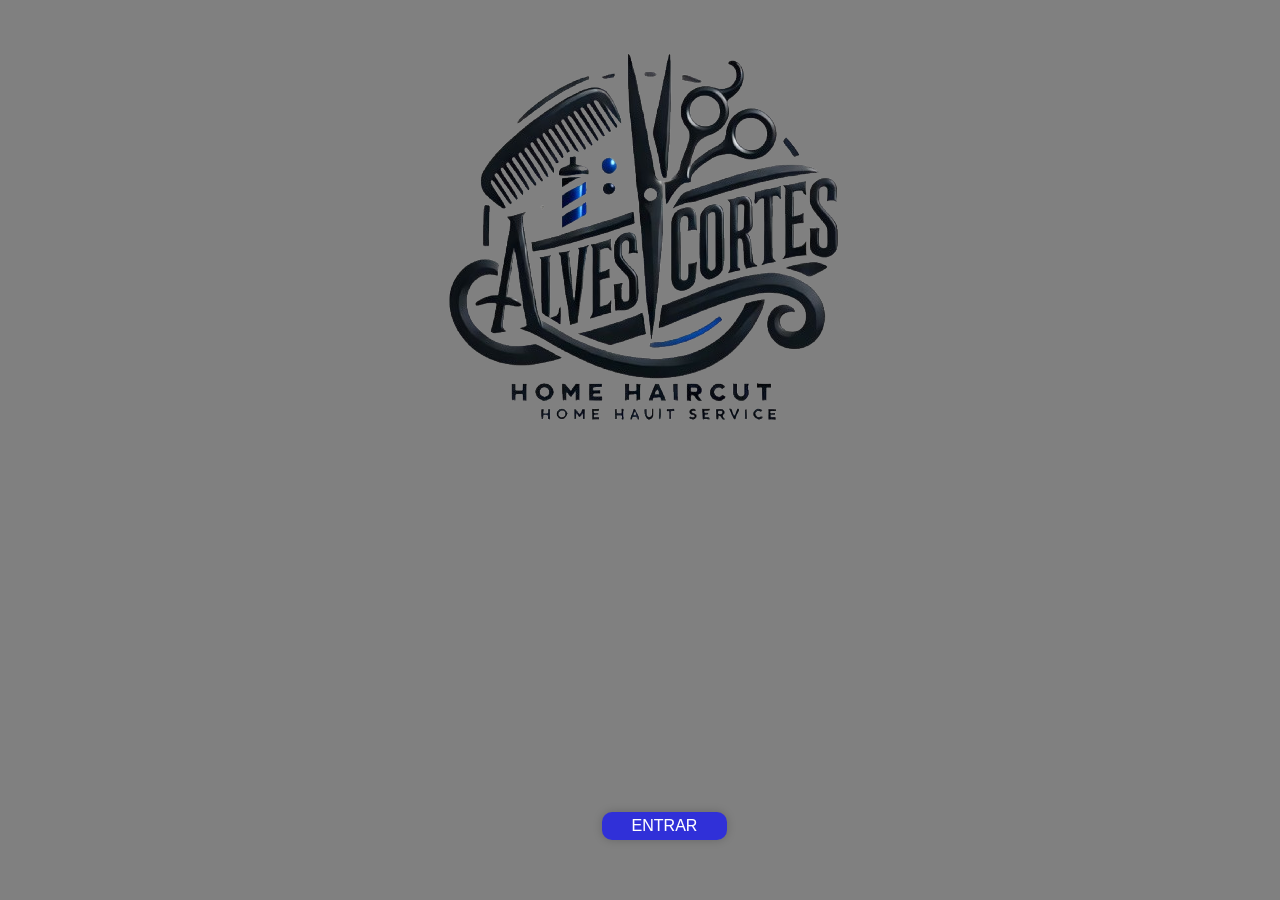
<file: index.html>
<!DOCTYPE html>
<html lang="pt-br">
<head>
    <meta charset="UTF-8">
    <meta http-equiv="X-UA-Compatible" content="IE=edge">
    <meta name="viewport" content="width=device-width, initial-scale=1.0">

    <link rel="stylesheet" href="/assets/css/style.css">
    <title>Alvescortes.com.br</title>

</head>
<body>
    
     
    <a href="segundaPagina.html" target="_blank"
    class="rodape">ENTRAR</a>

    <div id="dov">
     <img src="assets/images/logoo.png">
    </div>
     
</body>
</html>
</file>
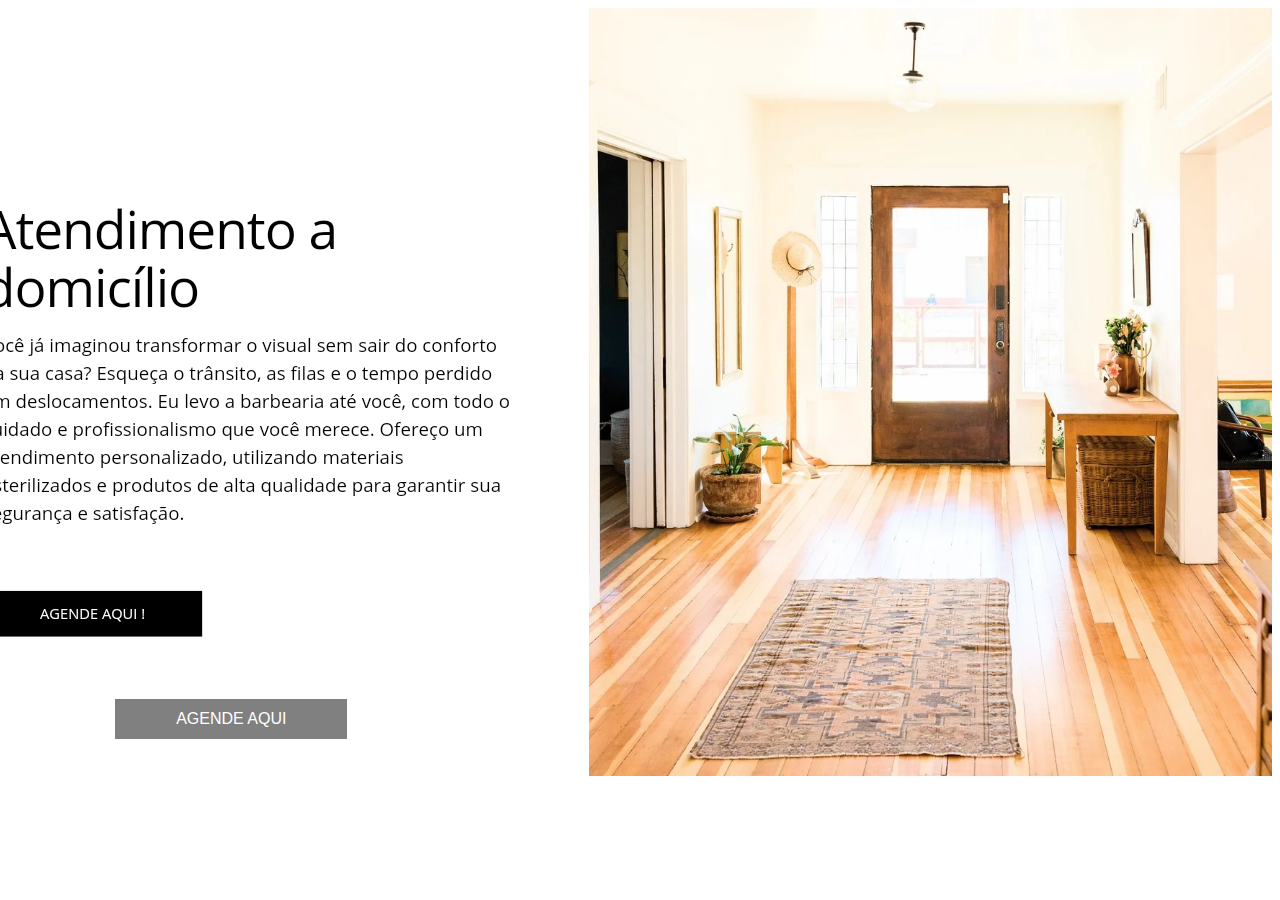
<file: segundaPagina.html>
<!DOCTYPE html>
<html lang="pt-br">
<head>
    <meta charset="UTF-8">
    <meta http-equiv="X-UA-Compatible" content="IE=edge">
    <meta name="viewport" content="width=device-width, initial-scale=1.0">
    <title>Agendamento</title>

<link rel="stylesheet" href="assets/css/style.css">

<a href="https://web.whatsapp.com/send?phone=5571999382425" target="_blank"
class="zap">AGENDE AQUI</a>

<body id="body2">
  <div id="imagen2">
  <img src="assets/images/domicilo.png" alt="">
</div>
</body>
</file>
<file: assets/css/style.css>
#dov{
    display: flex;
    justify-content: center;
}

.rodape{
    position: fixed;
    bottom: 60px;
    left: 47%;
    color: white;
    background-color: rgb(48, 48, 216);
    border-radius: 10px;
    padding: 5px 30px;
    font-family: arial, sans-serif;

    box-shadow: 0 0 10px
    rgba(0, 0, 0, 0.2);

 }

.rodape:hover{
background-color: black;
}

 a{
   text-decoration: none;
   display: flex;
   justify-content: center;
 }

 body{
     background-color: gray;
 }

#body2{
    background-color: white;
}
 

 .zap{
    position: fixed;
    bottom: 161px;
    left: 9%;
    color: white;
    background-color: gray;
    border-radius: 0px;
    padding: 11px 61px;
    font-family: arial, sans-serif;

    
 }

 .zap:hover{
    background-color: rgb(172, 136, 71);
 }

 .alves{
     justify-content: center;
     display: flex;
     height: 300px;

 }

#imagen2{
   float: right;
}
</file>
